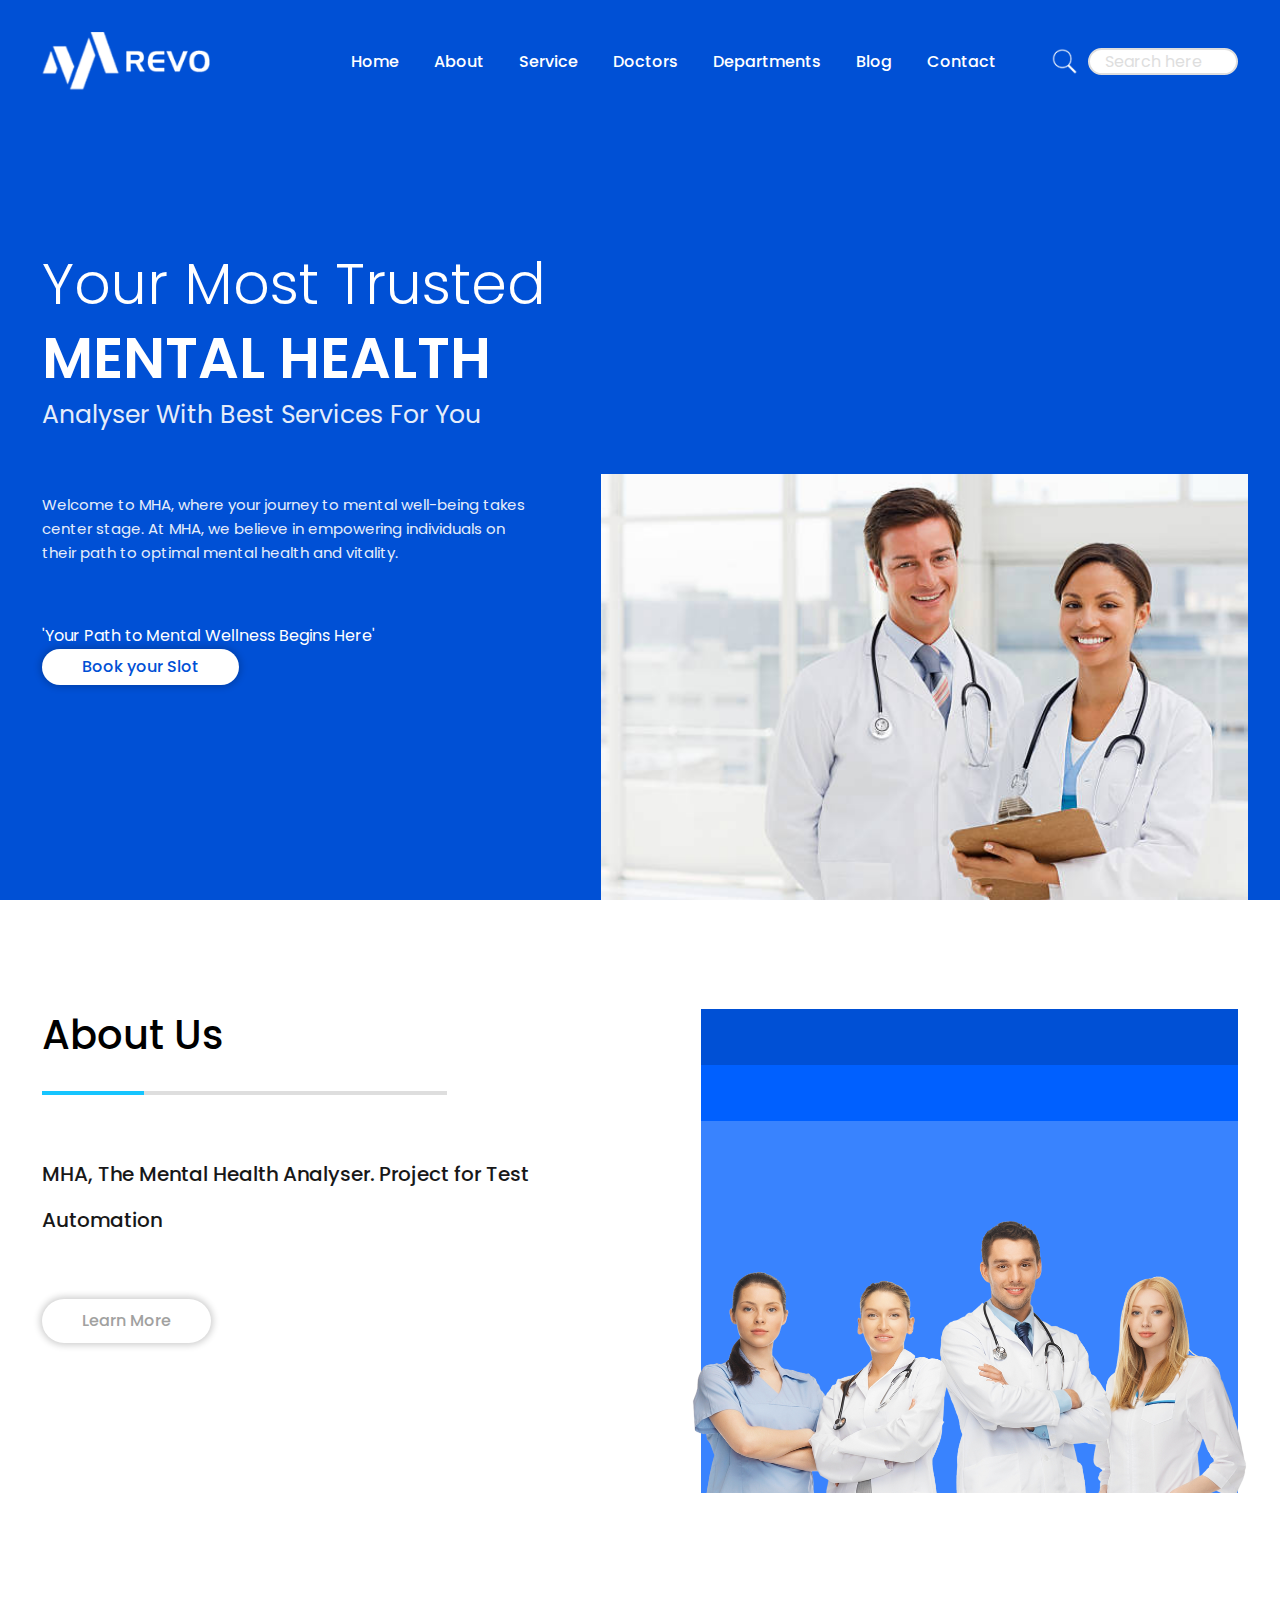
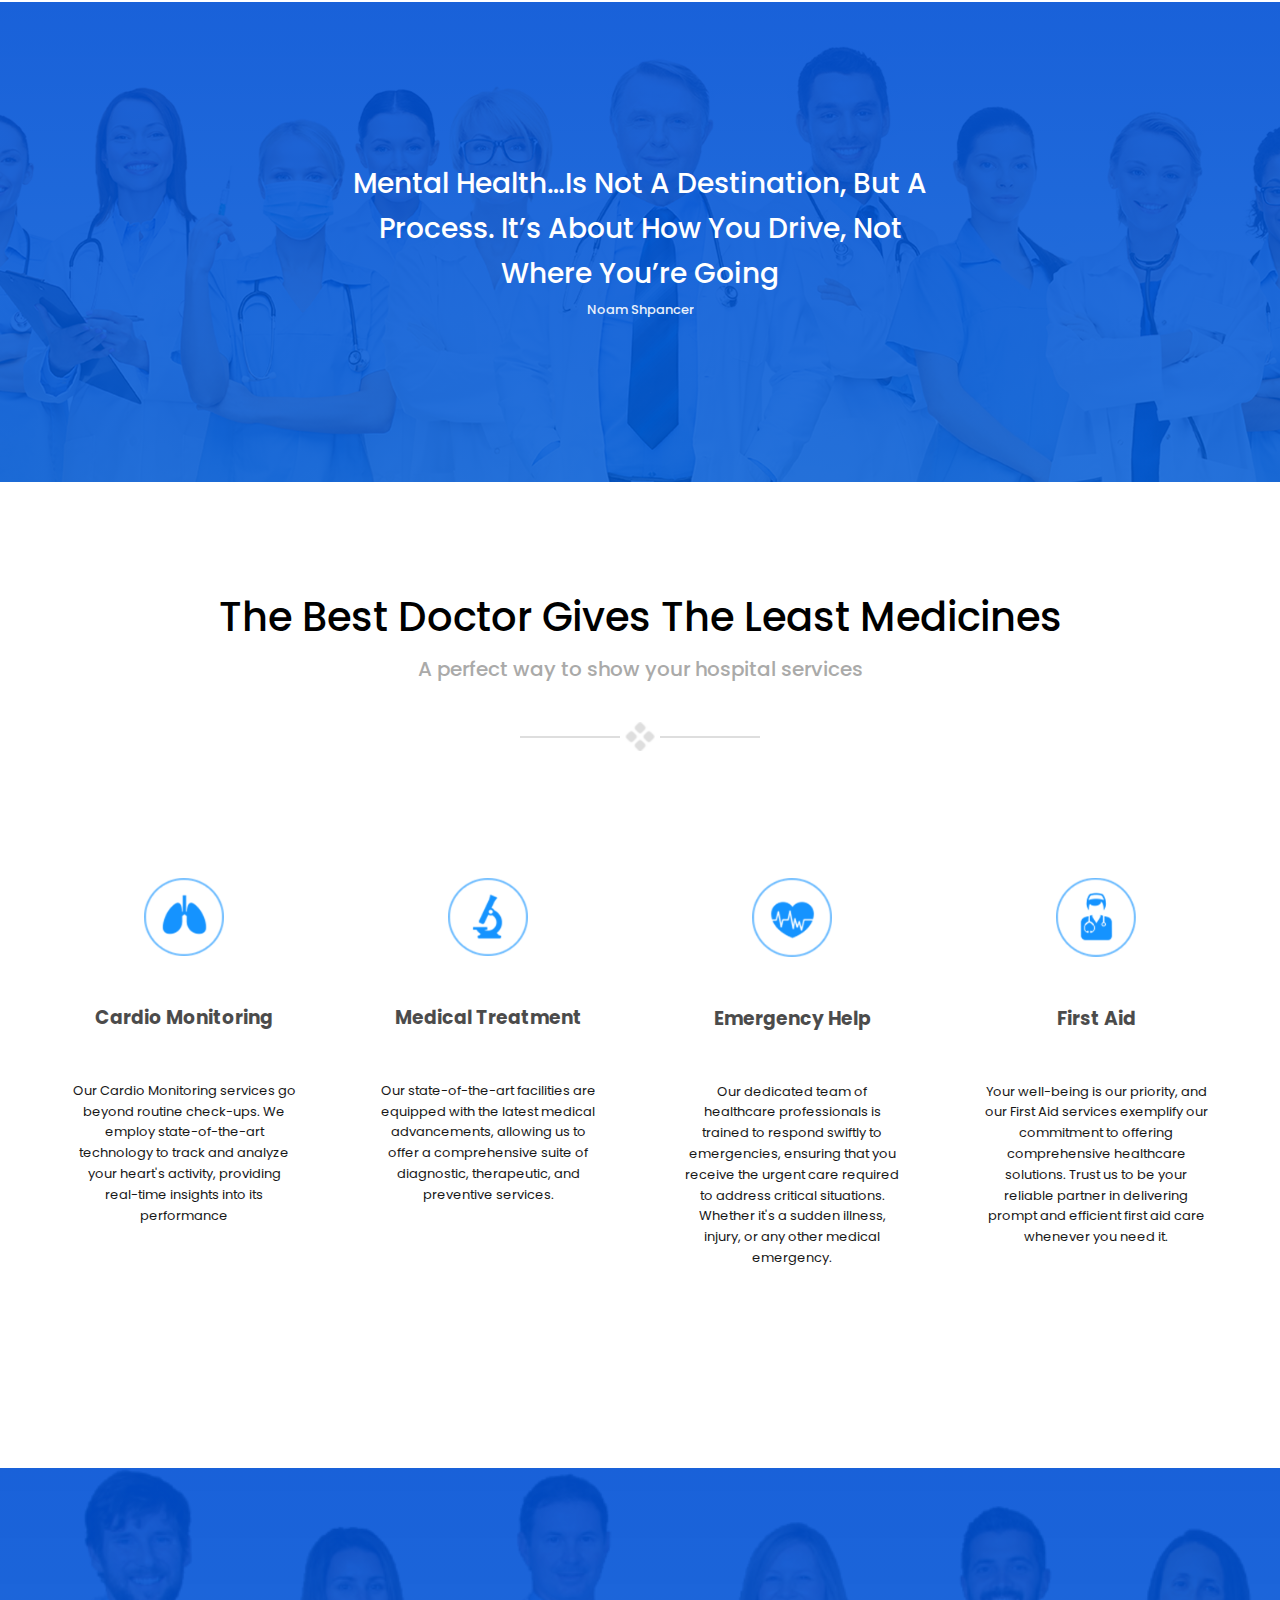
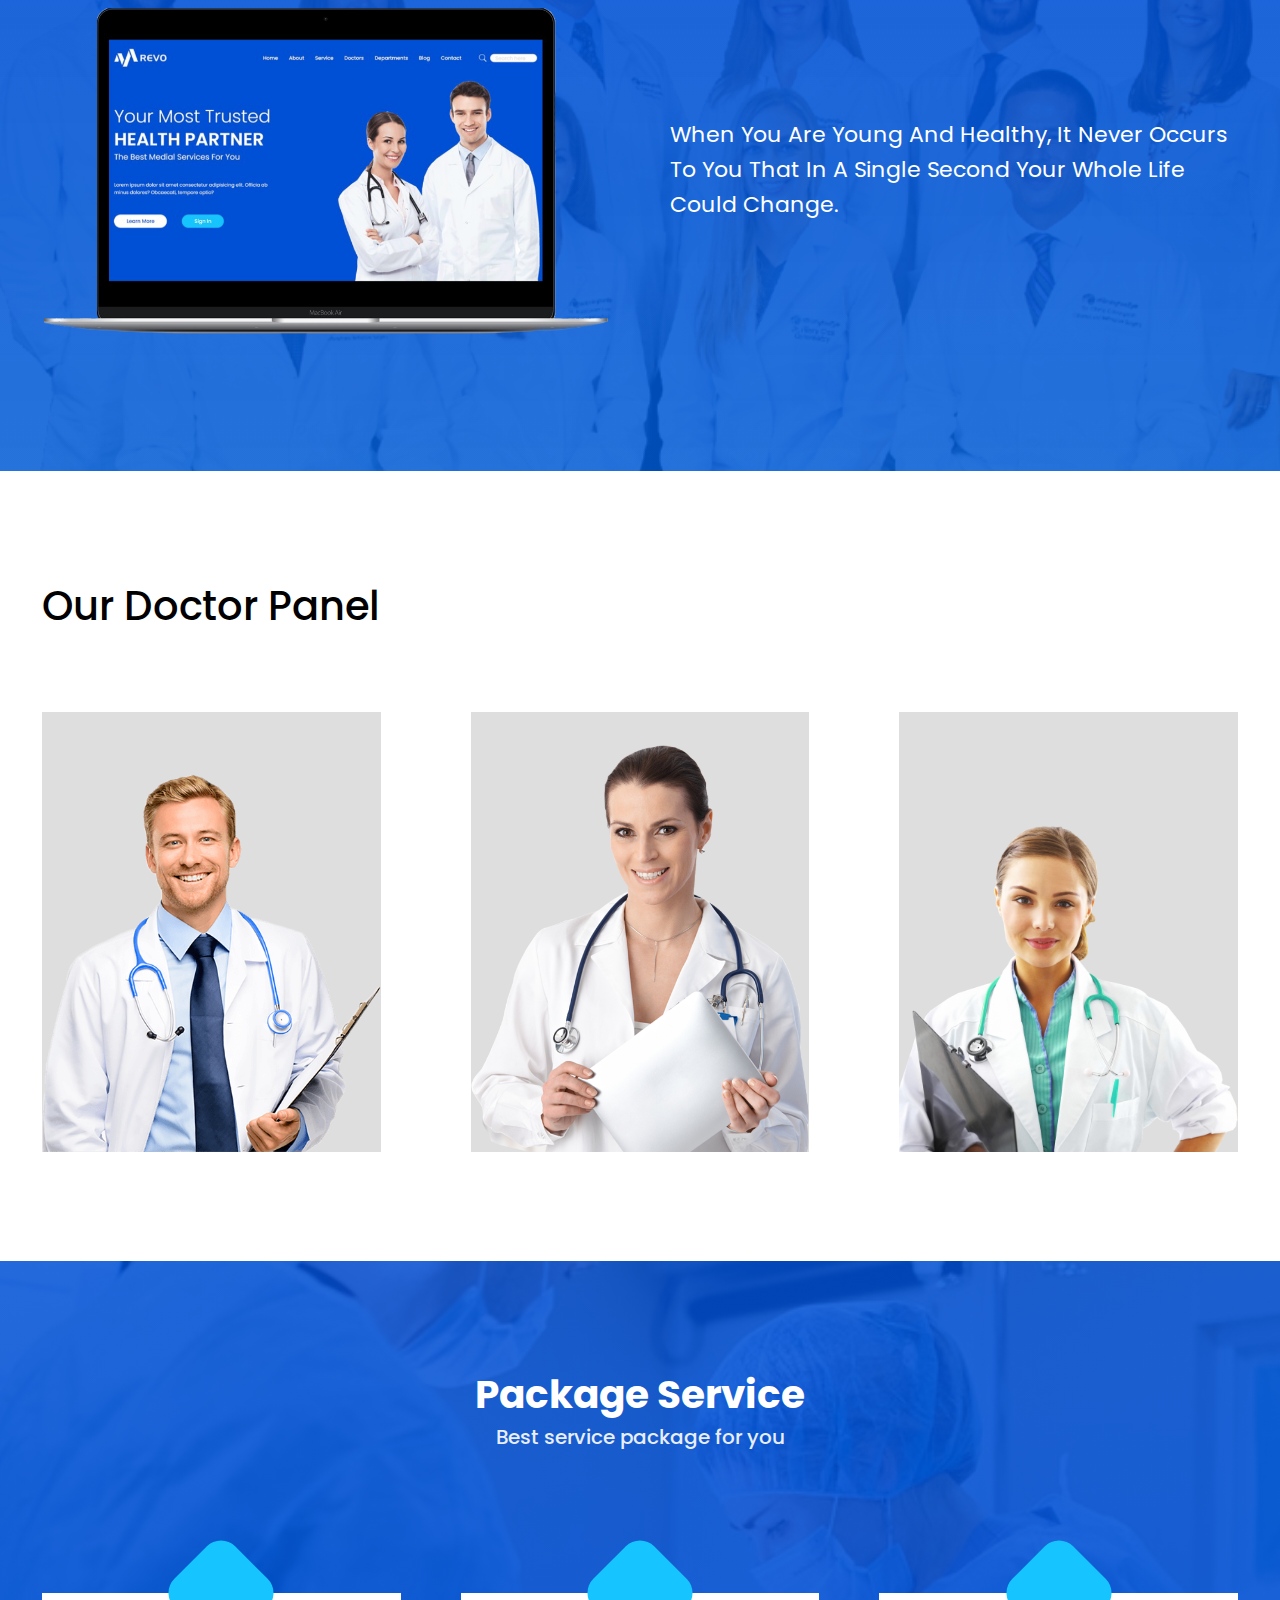
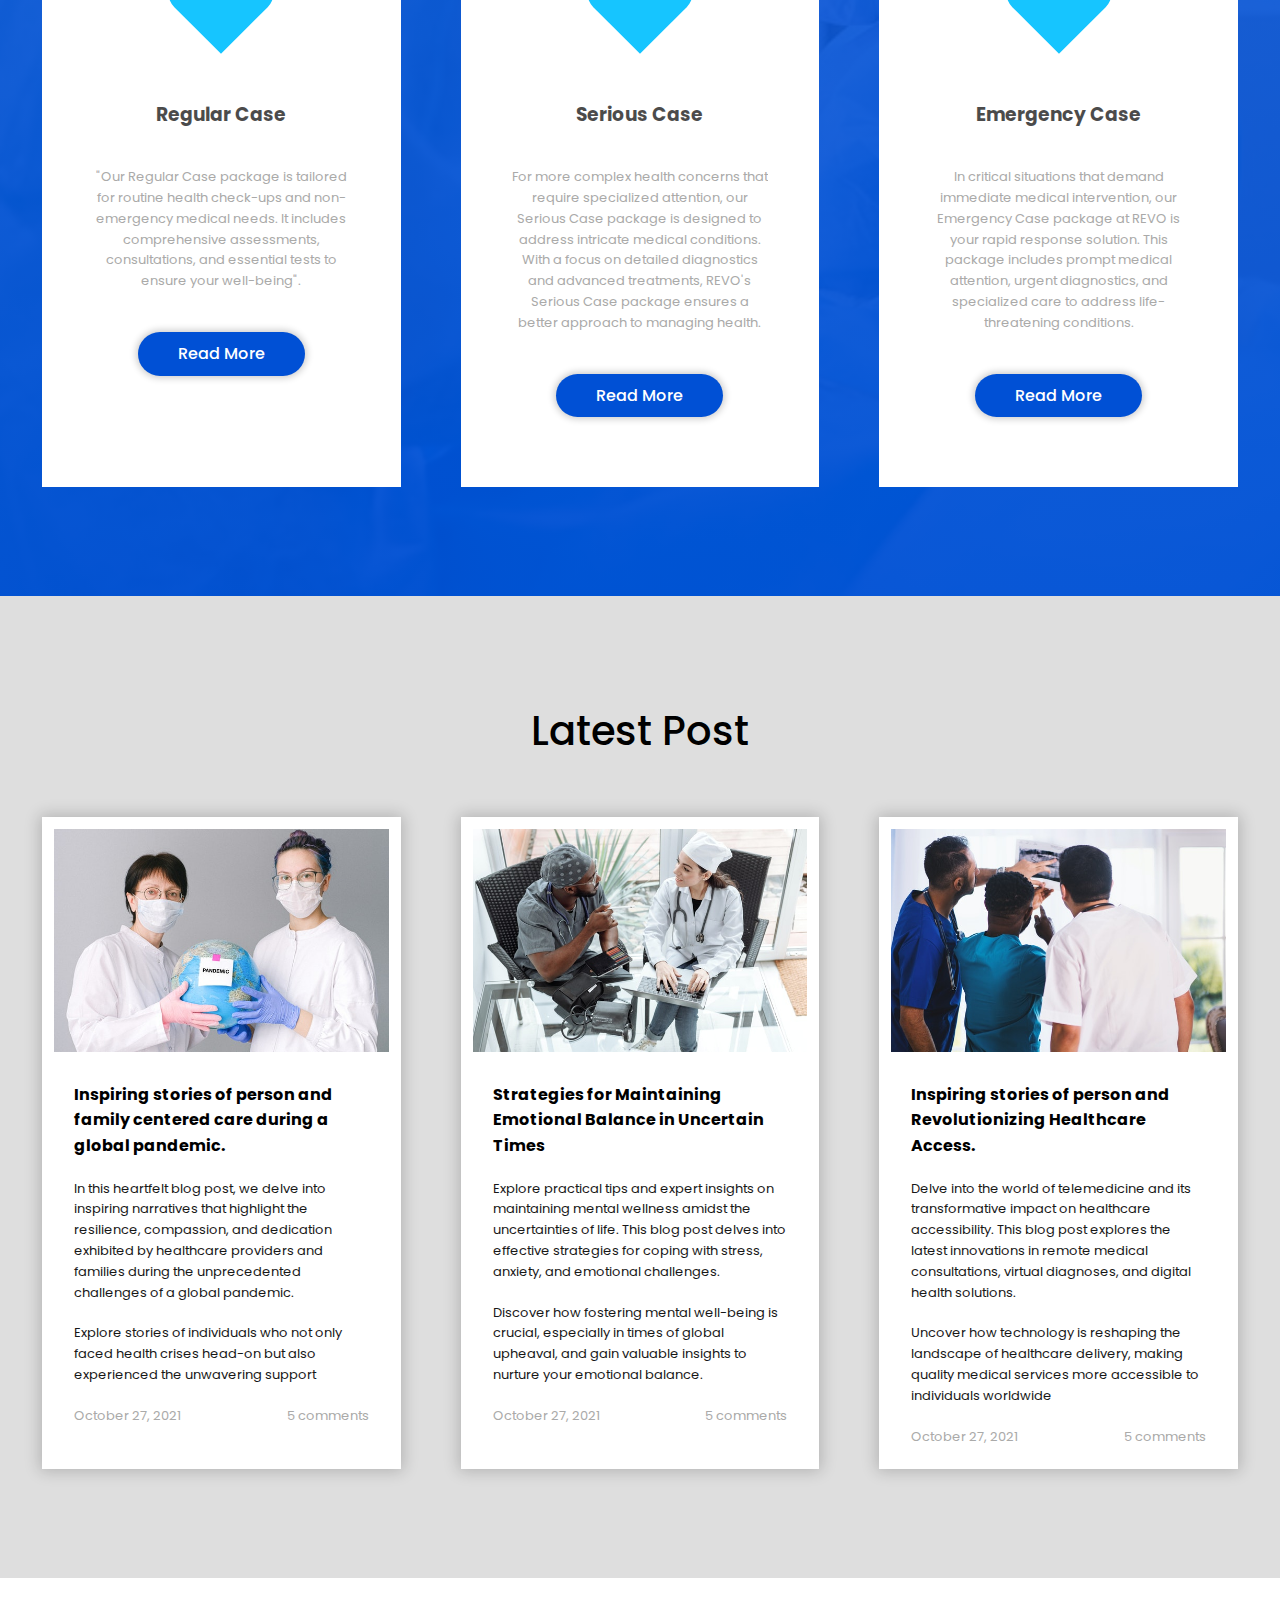
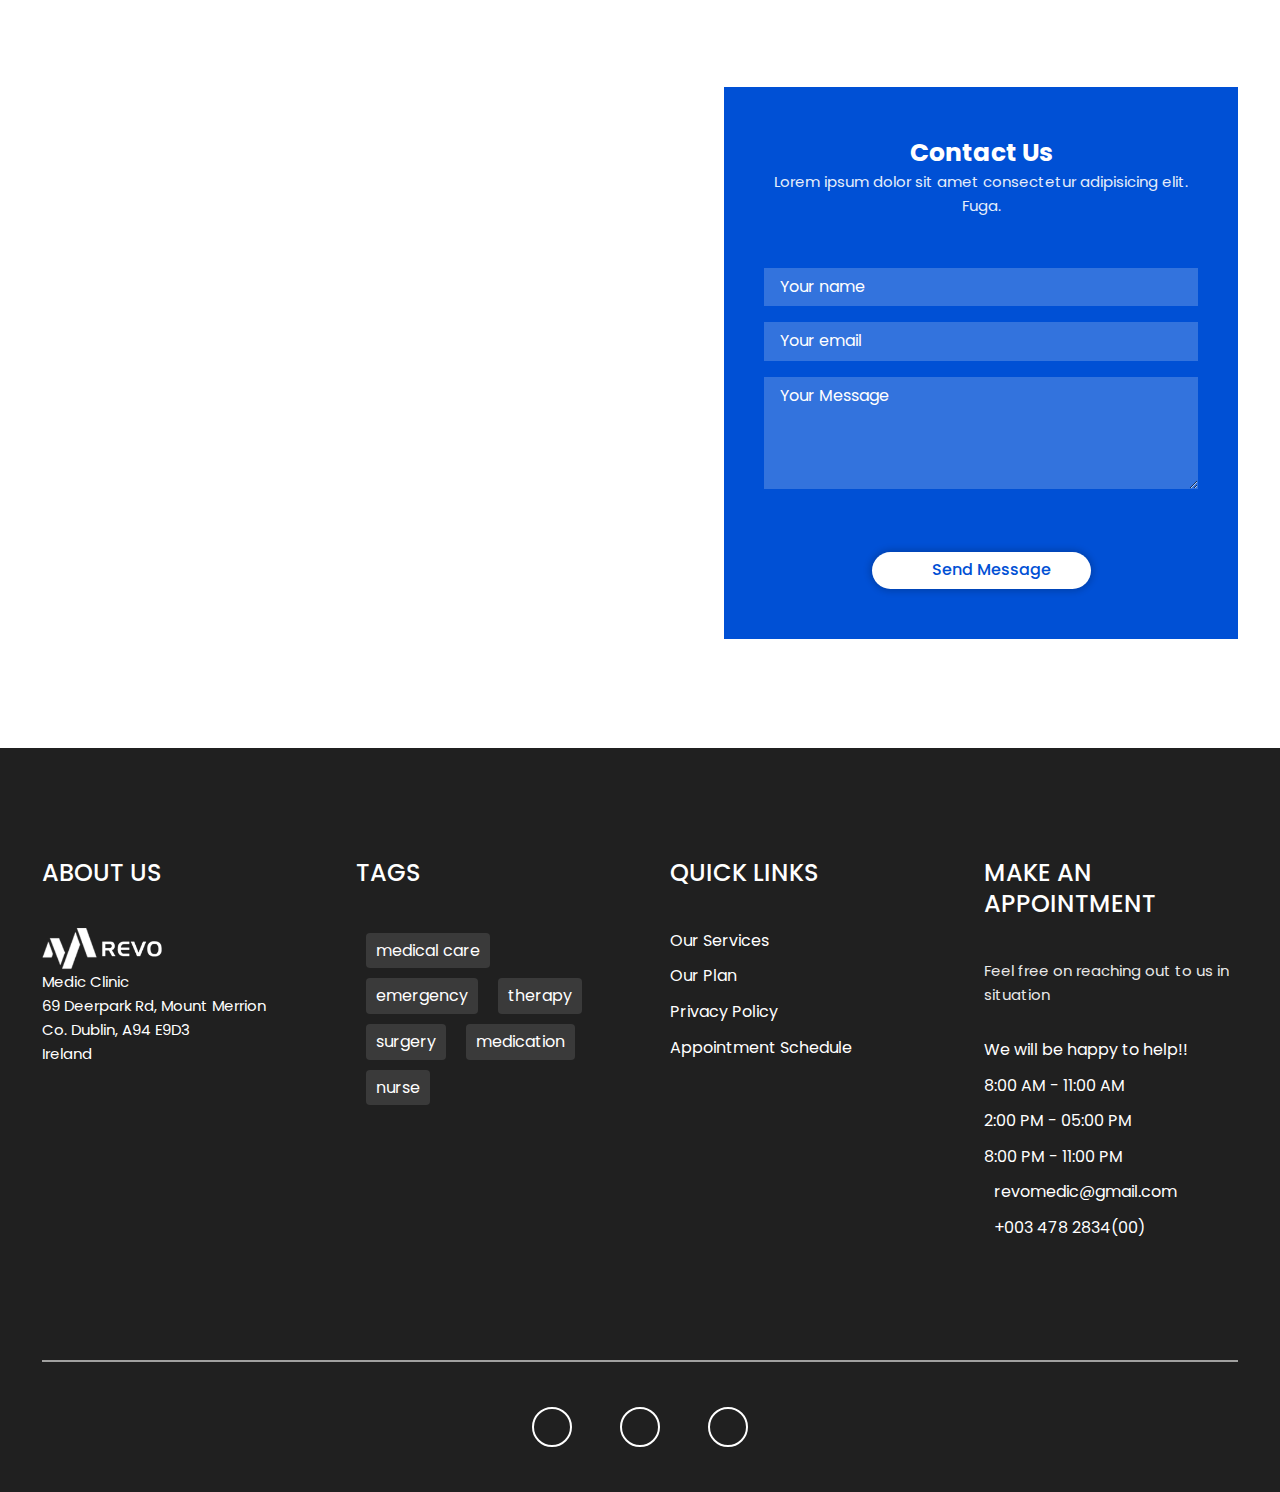
<file: home.html>
<!DOCTYPE html>
<html lang="en">

<head>
    <meta charset="UTF-8">
    <meta http-equiv="X-UA-Compatible" content="IE=edge">
    <meta name="viewport" content="width=device-width, initial-scale=1.0">
    <title>MHA</title>
    <!-- font awesome -->
    <link rel="stylesheet" href="https://cdnjs.cloudflare.com/ajax/libs/font-awesome/6.0.0-beta2/css/all.min.css"
        integrity="sha512-YWzhKL2whUzgiheMoBFwW8CKV4qpHQAEuvilg9FAn5VJUDwKZZxkJNuGM4XkWuk94WCrrwslk8yWNGmY1EduTA=="
        crossorigin="anonymous" referrerpolicy="no-referrer" />
    <!-- normalize css -->
    <link rel="stylesheet" href="css/normalize.css">
    <!-- custom css -->
    <link rel="stylesheet" href="css/main.css">

</head>

<body>


    <!-- header -->
    <header class="header bg-blue">
        <nav class="navbar bg-blue">
            <div class="container flex">
                <a href="index.html" class="navbar-brand">
                    <img src="images/logo.png" alt="site logo">
                </a>
                <button type="button" class="navbar-show-btn">
                    <img src="images/ham-menu-icon.png">
                </button>

                <div class="navbar-collapse bg-white">
                    <button type="button" class="navbar-hide-btn">
                        <img src="images/close-icon.png">
                    </button>
                    <ul class="navbar-nav">
                        <li class="nav-item">
                            <a id="home" href="#" class="nav-link">Home</a>
                        </li>
                        <li class="nav-item">
                            <a href="#about" class="nav-link">About</a>
                        </li>
                        <li class="nav-item">
                            <a href="#package-service" class="nav-link">Service</a>
                        </li>
                        <li class="nav-item">
                            <a href="#doc-panel" class="nav-link">Doctors</a>
                        </li>
                        <li class="nav-item">
                            <a href="#" class="nav-link">Departments</a>
                        </li>
                        <li class="nav-item">
                            <a href="#posts" class="nav-link">Blog</a>
                        </li>
                        <li class="nav-item">
                            <a href="#contact" class="nav-link">Contact</a>
                        </li>
                    </ul>
                    <div class="search-bar">
                        <form>
                            <div class="search-bar-box flex">
                                <span class="search-icon flex">
                                    <img src="images/search-icon-dark.png">
                                </span>
                                <input type="search" class="search-control" placeholder="Search here">
                            </div>
                        </form>
                    </div>
                </div>
            </div>
        </nav>

        <div class="header-inner text-white text-center">
            <div class="container grid">
                <div class="header-inner-left">
                    <h1>Your most trusted<br> <span>Mental health</span></h1>
                    <p class="lead">analyser with best services for you</p>
                    <p class="text text-md">Welcome to MHA, where your journey to mental well-being takes center stage.
                        At MHA, we believe in empowering individuals on their path to optimal mental health and
                        vitality.</p>

                    <p>'Your Path to Mental Wellness Begins Here'</p>
                    <div class="btn-group">
                        <button id="open" class="open-button btn btn-white" onclick="openForm()">Book your Slot</button>
                    </div>
                </div>
                <div class="header-inner-right">
                    <img src="./1.jpg">

                </div>
            </div>
        </div>
    </header>
    <!-- end of header -->
    <!-- A button to open the popup form -->

    <!-- The form -->
    <div class="form-popup" id="myForm">
        <form onsubmit="showSuccessMessage(); return false;" class="form-container">
            <h1>Book an Appointment</h1>

            <label for="email"><b>Name</b></label>
            <input type="text" placeholder="Enter Name" name="text" required>
            <label for="email"><b>Phone No</b></label>
            <input type="text" placeholder="Enter phone no" name="email" required>
            <label for="email"><b>Your preferred time</b></label>
            <input type="text" placeholder="Enter Time" name="email" required>
            <label for="email"><b>Message</b></label>
            <input type="text" placeholder="Enter Message" name="text" required>



            <button type="submit" class="btn">Book</button>
            <button type="button" class="btn cancel" onclick="closeForm()">Close</button>
        </form>
    </div>
    <main>
        <!-- about section -->
        <section id="about" class="about py">
            <div class="about-inner">
                <div class="container grid">
                    <div class="about-left text-center">
                        <div class="section-head">
                            <h2>About Us</h2>
                            <div class="border-line"></div>
                        </div>
                        <p class="text text-lg">MHA, The Mental Health Analyser. Project for Test Automation</p>
                        <a href="#" class="btn btn-white">Learn More</a>
                    </div>
                    <div class="about-right flex">
                        <div class="img">
                            <img src="images/about-img.png">
                        </div>
                    </div>
                </div>
            </div>
        </section>
        <!-- end of about section -->

        <!-- banner one -->
        <section id="banner-one" class="banner-one text-center">
            <div class="container text-white">
                <blockquote class="lead"><i class="fas fa-quote-left"></i> Mental health…is not a destination, but a process. It’s about how you drive, not where you’re going <i
                        class="fas fa-quote-right"></i></blockquote>
                <small class="text text-sm">Noam Shpancer</small>
            </div>
        </section>
        <!-- end of banner one -->

        <!-- services section -->
        <section id="services" class="services py">
            <div class="container">
                <div class="section-head text-center">
                    <h2 class="lead">The Best Doctor gives the least medicines</h2>
                    <p class="text text-lg">A perfect way to show your hospital services</p>
                    <div class="line-art flex">
                        <div></div>
                        <img src="images/4-dots.png">
                        <div></div>
                    </div>
                </div>
                <div class="services-inner text-center grid">
                    <article class="service-item">
                        <div class="icon">
                            <img src="images/service-icon-1.png">
                        </div>
                        <h3>Cardio Monitoring</h3>
                        <p class="text text-sm">Our Cardio Monitoring services go beyond routine check-ups. We employ
                            state-of-the-art technology to track and analyze your heart's activity, providing real-time
                            insights into its performance</p>
                    </article>

                    <article class="service-item">
                        <div class="icon">
                            <img src="images/service-icon-2.png">
                        </div>
                        <h3>Medical Treatment</h3>
                        <p class="text text-sm">Our state-of-the-art facilities are equipped with the latest medical
                            advancements, allowing us to offer a comprehensive suite of diagnostic, therapeutic, and
                            preventive services.</p>
                    </article>

                    <article class="service-item">
                        <div class="icon">
                            <img src="images/service-icon-3.png">
                        </div>
                        <h3>Emergency Help</h3>
                        <p class="text text-sm">Our dedicated team of healthcare professionals is trained to respond
                            swiftly to emergencies, ensuring that you receive the urgent care required to address
                            critical situations. Whether it's a sudden illness, injury, or any other medical emergency.
                        </p>
                    </article>

                    <article class="service-item">
                        <div class="icon">
                            <img src="images/service-icon-4.png">
                        </div>
                        <h3>First Aid</h3>
                        <p class="text text-sm">Your well-being is our priority, and our First Aid services exemplify
                            our commitment to offering comprehensive healthcare solutions. Trust us to be your reliable
                            partner in delivering prompt and efficient first aid care whenever you need it.</p>
                    </article>
                </div>
            </div>
        </section>
        <!-- end of services section -->

        <!-- banner two section -->
        <section id="banner-two" class="banner-two text-center">
            <div class="container grid">
                <div class="banner-two-left">
                    <img src="images/banner-2-img.png">
                </div>
                <div class="banner-two-right">
                    <p class="lead text-white">When you are young and healthy, it never occurs to you that in a single
                        second your whole life could change.</p>
                </div>
            </div>
        </section>
        <!-- end of banner two section -->

        <!-- doctors section -->
        <section id="doc-panel" class="doc-panel py">
            <div class="container">
                <div class="section-head">
                    <h2>Our Doctor Panel</h2>
                </div>

                <div class="doc-panel-inner grid">
                    <div class="doc-panel-item">
                        <div class="img flex">
                            <img src="images/doc-1.png" alt="doctor image">
                            <div class="info text-center bg-blue text-white flex">
                                <p class="lead">samuel goe</p>
                                <p class="text-lg">Medicine</p>
                            </div>
                        </div>
                    </div>

                    <div class="doc-panel-item">
                        <div class="img flex">
                            <img src="images/doc-2.png" alt="doctor image">
                            <div class="info text-center bg-blue text-white flex">
                                <p class="lead">elizabeth ira</p>
                                <p class="text-lg">Cardiology</p>
                            </div>
                        </div>
                    </div>

                    <div class="doc-panel-item">
                        <div class="img flex">
                            <img src="images/doc-3.png" alt="doctor image">
                            <div class="info text-center bg-blue text-white flex">
                                <p class="lead">tanya collins</p>
                                <p class="text-lg">Orthopedic Surgeon</p>
                            </div>
                        </div>
                    </div>
                </div>
            </div>
        </section>
        <!-- end of doctors section -->

        <!-- package services section -->
        <section id="package-service" class="package-service py text-center">
            <div class="container">
                <div class="package-service-head text-white">
                    <h2>Package Service</h2>
                    <p class="text text-lg">Best service package for you</p>
                </div>
                <div class="package-service-inner grid">
                    <div class="package-service-item bg-white">
                        <div class="icon flex">
                            <i class="fas fa-phone fa-2x"></i>
                        </div>
                        <h3>Regular Case</h3>
                        <p class="text text-sm">"Our Regular Case package is tailored for routine health check-ups and
                            non-emergency medical needs. It includes comprehensive assessments, consultations, and
                            essential tests to ensure your well-being".</p>
                        <a href="#" class="btn btn-blue">Read More</a>
                    </div>

                    <div class="package-service-item bg-white">
                        <div class="icon flex">
                            <i class="fas fa-calendar-alt fa-2x"></i>
                        </div>
                        <h3>Serious Case</h3>
                        <p class="text text-sm">For more complex health concerns that require specialized attention, our
                            Serious Case package is designed to address intricate medical conditions. With a focus on
                            detailed diagnostics and advanced treatments, REVO's Serious Case package ensures a better
                            approach to managing health.</p>
                        <a href="#" class="btn btn-blue">Read More</a>
                    </div>

                    <div class="package-service-item bg-white">
                        <div class="icon flex">
                            <i class="fas fa-comments fa-2x"></i>
                        </div>
                        <h3>Emergency Case</h3>
                        <p class="text text-sm">In critical situations that demand immediate medical intervention, our
                            Emergency Case package at REVO is your rapid response solution. This package includes prompt
                            medical attention, urgent diagnostics, and specialized care to address life-threatening
                            conditions.</p>
                        <a href="#" class="btn btn-blue">Read More</a>
                    </div>
                </div>
            </div>
        </section>
        <!-- end of package services section -->

        <!-- posts section -->
        <section id="posts" class="posts py">
            <div class="container">
                <div class="section-head">
                    <h2>Latest Post</h2>
                </div>
                <div class="posts-inner grid">
                    <article class="post-item bg-white">
                        <div class="img">
                            <img src="images/post-1.jpg">
                        </div>
                        <div class="content">
                            <h4>Inspiring stories of person and family centered care during a global pandemic.</h4>
                            <p class="text text-sm">In this heartfelt blog post, we delve into inspiring narratives that
                                highlight the resilience, compassion, and dedication exhibited by healthcare providers
                                and families during the unprecedented challenges of a global pandemic. </p>
                            <p class="text text-sm">Explore stories of individuals who not only faced health crises
                                head-on but also experienced the unwavering support</p>
                            <div class="info flex">
                                <small class="text text-sm"><i class="fas fa-clock"></i> October 27, 2021</small>
                                <small class="text text-sm"><i class="fas fa-comment"></i> 5 comments</small>
                            </div>
                        </div>
                    </article>

                    <article class="post-item bg-white">
                        <div class="img">
                            <img src="images/post-2.jpg">
                        </div>
                        <div class="content">
                            <h4>Strategies for Maintaining Emotional Balance in Uncertain Times</h4>

                            <p class="text text-sm">Explore practical tips and expert insights on maintaining mental
                                wellness amidst the uncertainties of life. This blog post delves into effective
                                strategies for coping with stress, anxiety, and emotional challenges.</p>
                            <p class="text text-sm"> Discover how fostering mental well-being is crucial, especially in
                                times of global upheaval, and gain valuable insights to nurture your emotional balance.
                            </p>
                            <div class="info flex">
                                <small class="text text-sm"><i class="fas fa-clock"></i> October 27, 2021</small>
                                <small class="text text-sm"><i class="fas fa-comment"></i> 5 comments</small>
                            </div>
                        </div>
                    </article>

                    <article class="post-item bg-white">
                        <div class="img">
                            <img src="images/post-3.jpg">
                        </div>
                        <div class="content">
                            <h4>Inspiring stories of person and Revolutionizing Healthcare Access.</h4>

                            <p class="text text-sm">Delve into the world of telemedicine and its transformative impact
                                on healthcare accessibility. This blog post explores the latest innovations in remote
                                medical consultations, virtual diagnoses, and digital health solutions.</p>
                            <p class="text text-sm">Uncover how technology is reshaping the landscape of healthcare
                                delivery, making quality medical services more accessible to individuals worldwide</p>
                            <div class="info flex">
                                <small class="text text-sm"><i class="fas fa-clock"></i> October 27, 2021</small>
                                <small class="text text-sm"><i class="fas fa-comment"></i> 5 comments</small>
                            </div>
                        </div>
                    </article>
                </div>
            </div>
        </section>
        <!-- end of posts section -->

        <!-- contact section -->
        <section id="contact" class="contact py">
            <div class="container grid">
                <div class="contact-left">
                    <iframe
                        src="https://www.google.com/maps/embed?pb=!1m18!1m12!1m3!1d2384.6268289831164!2d-6.214682984112116!3d53.29621947996855!2m3!1f0!2f0!3f0!3m2!1i1024!2i768!4f13.1!3m3!1m2!1s0x486709e0c9c80f8f%3A0x92f408d10f2277c2!2sREVO!5e0!3m2!1sen!2snp!4v1636264848776!5m2!1sen!2snp"
                        width="600" height="450" style="border:0;" allowfullscreen="" loading="lazy"></iframe>
                </div>
                <div class="contact-right text-white text-center bg-blue">
                    <div class="contact-head">
                        <h3 class="lead">Contact Us</h3>
                        <p class="text text-md">Lorem ipsum dolor sit amet consectetur adipisicing elit. Fuga.</p>
                    </div>
                    <form>
                        <div class="form-element">
                            <input type="text" class="form-control" placeholder="Your name">
                        </div>
                        <div class="form-element">
                            <input type="email" class="form-control" placeholder="Your email">
                        </div>
                        <div class="form-element">
                            <textarea rows="5" placeholder="Your Message" class="form-control"></textarea>
                        </div>
                        <button type="submit" class="btn btn-white btn-submit">
                            <i class="fas fa-arrow-right"></i> Send Message
                        </button>
                    </form>
                </div>
            </div>
        </section>
        <!-- end of contact section -->
    </main>

    <!-- footer  -->
    <footer id="footer" class="footer text-center">
        <div class="container">
            <div class="footer-inner text-white py grid">
                <div class="footer-item">
                    <h3 class="footer-head">about us</h3>
                    <div class="icon">
                        <img src="images/logo.png">
                    </div>

                    <address>
                        Medic Clinic <br>
                        69 Deerpark Rd, Mount Merrion <br>
                        Co. Dublin, A94 E9D3 <br>
                        Ireland
                    </address>
                </div>

                <div class="footer-item">
                    <h3 class="footer-head">tags</h3>
                    <ul class="tags-list flex">
                        <li>medical care</li>
                        <li>emergency</li>
                        <li>therapy</li>
                        <li>surgery</li>
                        <li>medication</li>
                        <li>nurse</li>
                    </ul>
                </div>

                <div class="footer-item">
                    <h3 class="footer-head">Quick Links</h3>
                    <ul>
                        <li><a href="#" class="text-white">Our Services</a></li>
                        <li><a href="#" class="text-white">Our Plan</a></li>
                        <li><a href="#" class="text-white">Privacy Policy</a></li>
                        <li><a href="#" class="text-white">Appointment Schedule</a></li>
                    </ul>
                </div>

                <div class="footer-item">
                    <h3 class="footer-head">make an appointment</h3>
                    <p class="text text-md">Feel free on reaching out to us in situation</p>
                    <p>We will be happy to help!!</p>
                    <ul class="appointment-info">
                        <li>8:00 AM - 11:00 AM</li>
                        <li>2:00 PM - 05:00 PM</li>
                        <li>8:00 PM - 11:00 PM</li>
                        <li>
                            <i class="fas fa-envelope"></i>
                            <span>revomedic@gmail.com</span>
                        </li>
                        <li>
                            <i class="fas fa-phone"></i>
                            <span>+003 478 2834(00)</span>
                        </li>
                    </ul>
                </div>
            </div>

            <div class="footer-links">
                <ul class="flex">
                    <li><a href="#" class="text-white flex"> <i class="fab fa-facebook-f"></i></a></li>
                    <li><a href="#" class="text-white flex"> <i class="fab fa-twitter"></i></a></li>
                    <li><a href="#" class="text-white flex"> <i class="fab fa-linkedin"></i></a></li>
                </ul>
            </div>
        </div>
    </footer>
    <!-- end of footer  -->


    <!-- custom js -->
    <script src="js/script.js"></script>
</body>

</html>
</file>
<file: css/main.css>
@import url('https://fonts.googleapis.com/css2?family=Poppins:wght@200;300;400;500;600;700;800;900&display=swap');

/* variables */
:root{
    --fros-blue-color: #0050d5;
    --light-blue-color: #16c5ff;
    --dark-color: #202020;
    --light-gray: #dedede;
    --dark-gray: #a1a1a0;
    --light-color: #fff;
    --poppins-font: 'Poppins', sans-serif;
    --transition: all 0.3s ease-in-out;
    --box-shadow: 0 0 15px 2px rgba(0, 0, 0, 0.2)!important;
}

/* some resets */
*{
    padding: 0;
    margin: 0;
    -webkit-box-sizing: border-box;
            box-sizing: border-box;
}
html{
    font-size: 10px;
    scroll-behavior: smooth;
}
body{
    font-size: 1.6rem;
    line-height: 1.6;
    font-family: var(--poppins-font);
}
img{
    width: 100%;
    display: block;
}
ul{
    list-style: none;
}
a{
    text-decoration: none;
    color: var(--dark-color);
}
.bg-blue{
    background-color: var(--fros-blue-color);
}
.bg-white{
    background-color: var(--light-color);
}
.text-blue{
    color: var(--fros-blue-color);
}
.text-white{
    color: var(--light-color);
}

/* button */
.btn, button{
    border: none;
    cursor: pointer;
}
.btn{
    padding: .9rem 4rem;
    border-radius: 3rem;
    display: inline-block;
    background-color: var(--light-color);
    font-weight: 500;
    -webkit-box-shadow: 0 0 7px 2px rgba(0, 0, 0, 0.2);
            box-shadow: 0 0 7px 2px rgba(0, 0, 0, 0.2);
    -webkit-transition: var(--transition);
    -o-transition: var(--transition);
    transition: var(--transition);
}
.btn-white{
    color: var(--fros-blue-color);
}
.btn-light-blue{
    background-color: var(--light-blue-color);
    color: var(--light-color);
}
.btn-blue{
    background-color: var(--fros-blue-color);
    color: var(--light-color);
}
.btn-group{
    display: -webkit-box;
    display: -ms-flexbox;
    display: flex;
    -ms-flex-wrap: wrap;
        flex-wrap: wrap;
    -webkit-box-align: center;
        -ms-flex-align: center;
            align-items: center;
}
.btn-group .btn{
    width: 100%;
}
.btn-group .btn:first-child{
    margin-bottom: 2rem;
}
.btn:hover{
    -webkit-box-shadow: var(--box-shadow);
            box-shadow: var(--box-shadow);
}

.container{
    max-width: 95vw;
    margin: 0 auto;
    padding: 0 1rem;
}
.flex{
    display: -webkit-box;
    display: -ms-flexbox;
    display: flex;
    -webkit-box-align: center;
        -ms-flex-align: center;
            align-items: center;
    -webkit-box-pack: center;
        -ms-flex-pack: center;
            justify-content: center;
}
.grid{
    display: grid;
}
input{
    outline: 0;
}
.lead{
    font-size: 25px;
    text-transform: capitalize;
}
h1, h2, h3{
    text-transform: capitalize;
    margin-top: 0;
    line-height: 1.3;
}
.text{
    opacity: 0.9;
}
.text-md{
    font-size: 1.5rem;
}
.text-lg{
    font-size: 2rem;
    font-weight: 500;
}
.text-sm{
    font-size: 1.3rem;
}
.py{
    padding: 10.9rem 0;
}
.text-center{
    text-align: center;
}

/* header */
.header{
    min-height: 100vh;
}
.navbar{
    position: fixed;
    top: 0;
    left: 0;
    width: 100%;
    padding: 3.2rem 0;
    z-index: 999;
}
.navbar .container{
    -webkit-box-pack: justify;
        -ms-flex-pack: justify;
            justify-content: space-between;
}
.navbar-brand img{
    width: 168px;
}
.navbar-show-btn, .navbar-hide-btn{
    background-color: transparent;
    width: 30px;
    -webkit-transition: var(--transition);
    -o-transition: var(--transition);
    transition: var(--transition);
}
button[class ^= navbar]:hover{
    -webkit-transform: scale(1.1);
        -ms-transform: scale(1.1);
            transform: scale(1.1);
}


.navbar-collapse{
    position: fixed;
    top: 0;
    right: 0;
    width: 100%;
    height: 100%;
    padding: 8rem 3rem;
    display: -webkit-box;
    display: -ms-flexbox;
    display: flex;
    -webkit-box-orient: vertical;
    -webkit-box-direction: normal;
        -ms-flex-direction: column;
            flex-direction: column;
    -webkit-box-pack: justify;
        -ms-flex-pack: justify;
            justify-content: space-between;
    -webkit-box-shadow: -3px 0 10px 4px rgba(0, 0, 0, 0.1);
            box-shadow: -3px 0 10px 4px rgba(0, 0, 0, 0.1);
    -webkit-transform: translateX(110%);
        -ms-transform: translateX(110%);
            transform: translateX(110%);
    -webkit-transition: var(--transition);
    -o-transition: var(--transition);
    transition: var(--transition);
    z-index: 1000;
}
/* navbar show class */
.navbar-show{
    -webkit-transform: translateX(0);
        -ms-transform: translateX(0);
            transform: translateX(0);
}
.navbar-hide-btn{
    position: absolute;
    right: 2rem;
    top: 4.5rem;
}
.nav-item{
    margin: 1.4rem 0;
}
.nav-link{
    opacity: 0.8;
    font-weight: 600;
    -webkit-transition: var(--transition);
    -o-transition: var(--transition);
    transition: var(--transition);
    display: inline-block;
}
.nav-link:hover{
    opacity: 1;
    color: var(--fros-blue-color);
    -webkit-transform: translateX(10px);
        -ms-transform: translateX(10px);
            transform: translateX(10px);
}
.search-icon{
    display: block;
    width: 27px;
    margin-right: 1rem;
}
.search-control::-webkit-input-placeholder{
    color: var(--light-gray);
}
.search-control::-moz-placeholder{
    color: var(--light-gray);
}
.search-control:-ms-input-placeholder{
    color: var(--light-gray);
}
.search-control::-ms-input-placeholder{
    color: var(--light-gray);
}
.search-control::placeholder{
    color: var(--light-gray);
}
.search-control{
    height: 27px;
    width: 100%;
    border-radius: 1.9rem;
    border: 2px solid var(--light-gray);
    padding: 0 1.5rem;
}

/* header inner */
.header-inner{
    padding-top: 20rem;
}
.header-inner-left h1{
    font-size: 4rem;
    font-weight: 300;
    margin-bottom: 0;
}
.header-inner-left h1 span{
    font-weight: 600;
    text-transform: uppercase;
}
.header-inner-left .lead{
    opacity: 0.9;
}
.header-inner-left .text{
    margin: 5.8rem 0;
    max-width: 500px;
    margin-right: auto;
    margin-left: auto;
}
.header-inner-left .btn-group{
    -webkit-box-pack: center;
        -ms-flex-pack: center;
            justify-content: center;
}
.header-inner-right{
    margin-top: 10rem;
    
}
.header-inner-right img{
    max-width: 520px;
    margin: 0 auto;
}

/* about section */
.section-head h2{
    font-size: 4rem;
    font-weight: 500;
    margin-bottom: 3rem;
    text-align: center;
}
.border-line{
    height: .4rem;
    width: 100%;
    margin-right: auto;
    margin-left: auto;
    background-color: var(--light-gray);
    position: relative;
}
.border-line::after{
    content: "";
    position: absolute;
    top: 0;
    left: 50%;
    -webkit-transform: translateX(-50%);
        -ms-transform: translateX(-50%);
            transform: translateX(-50%);
    height: 100%;
    width: 102px;
    background-color: var(--light-blue-color);
}
.about-left{
    margin-bottom: 6rem;
}
.about-right{
    margin-top: 16.8rem;
}
.about-left .text{
    margin: 5.6rem 0;
    line-height: 2.3;
}
.about .btn-white{
    color: var(--dark-gray);
}
.about-right .img{
    width: 100%;
    background-color: #3983fe;
    max-width: 537px;
    position: relative;
}
.about-right .img img{
    padding-top: 10rem;
    -webkit-transform: scaleX(1.03);
        -ms-transform: scaleX(1.03);
            transform: scaleX(1.03);
}
.about-right .img::after, .about-right .img::before{
    content: "";
    position: absolute;
    width: 100%;
    height: 100%;
}
.about-right .img::after{
    top: -56px;
    left: 0;
    background-color: #0060ff;
    z-index: -1;
}
.about-right .img::before{
    top: -112px;
    left: 0;
    background-color: var(--fros-blue-color);
    z-index: -2;
}

/* banner one section */
.banner-one{
    background: -webkit-gradient(linear, left top, left bottom, from(rgba(0, 80, 213, 0.9)), to(rgba(0, 90, 213, 0.85))), url('../images/banner-1-img.png') top/cover no-repeat;
    background: -o-linear-gradient(rgba(0, 80, 213, 0.9), rgba(0, 90, 213, 0.85)), url('../images/banner-1-img.png') top/cover no-repeat;
    background: linear-gradient(rgba(0, 80, 213, 0.9), rgba(0, 90, 213, 0.85)), url('../images/banner-1-img.png') top/cover no-repeat;
    height: 480px;
    display: -webkit-box;
    display: -ms-flexbox;
    display: flex;
    -webkit-box-align: center;
        -ms-flex-align: center;
            align-items: center;
    -webkit-box-pack: center;
        -ms-flex-pack: center;
            justify-content: center;
}
.banner-one .lead{
    font-size: 2.8rem;
    font-weight: 500;
    max-width: 600px;
}
.banner-one .text-sm{
    font-weight: 500;
}

/* services section */
.services .section-head .text-lg{
    color: var(--dark-gray);
    margin-top: -2rem;
}
.services .section-head img{
    margin: 3.7rem auto;
}
.line-art{
    max-width: 240px;
    margin: auto;
}
.line-art img{
    width: 30px;
}
.line-art div{
    width: 100px;
    height: 2px;
    background-color: var(--light-gray);
}
.services-inner{
    padding: 6rem 0;
}
.service-item{
    padding: 3rem;
    margin-bottom: 3rem;
}
.service-item:last-child{
    margin-bottom: 0;
}
.service-item .icon img{
    width: 80px;
    margin: auto;
}
.service-item h3{
    margin: 5rem 0;
    opacity: 0.7;
}

/* banner two section */
.banner-two{
    background: -webkit-gradient(linear, left top, left bottom, from(rgba(0, 80, 213, 0.9)), to(rgba(0, 90, 213, 0.85))), url('../images/banner-two-bg.png') top/cover no-repeat;
    background: -o-linear-gradient(rgba(0, 80, 213, 0.9), rgba(0, 90, 213, 0.85)), url('../images/banner-two-bg.png') top/cover no-repeat;
    background: linear-gradient(rgba(0, 80, 213, 0.9), rgba(0, 90, 213, 0.85)), url('../images/banner-two-bg.png') top/cover no-repeat;
    padding: 13.6rem 0;
}
.banner-two-left img{
    max-width: 620px;
    margin: auto;
}
.banner-two-right .lead{
    font-size: 2.2rem;
    margin-top: 6rem;
}
.banner-two-right .btn-group{
    margin-top: 6rem;
    -webkit-box-pack: center;
        -ms-flex-pack: center;
            justify-content: center;
}

/* doctors panel */
.doc-panel-inner{
    margin-top: 8rem;
}
.doc-panel-item{
    margin-bottom: 6rem;
}
.doc-panel-item:last-child{
    margin-bottom: 0;
}
.doc-panel-item .img{
    position: relative;
    height: 440px;
    background-color: var(--light-gray);
    overflow: hidden;
    -webkit-box-align: end;
        -ms-flex-align: end;
            align-items: flex-end;
}
.doc-panel-item .img .info{
    position: absolute;
    bottom: -100%;
    left: 0;
    width: 100%;
    height: 100px;
    -webkit-box-orient: vertical;
    -webkit-box-direction: normal;
        -ms-flex-direction: column;
            flex-direction: column;
    -webkit-transition: var(--transition);
    -o-transition: var(--transition);
    transition: var(--transition);
}
.doc-panel-item .img{
    max-width: 357px;
    margin-left: auto;
    margin-right: auto;
}
.doc-panel-item:hover .info{
    bottom: 0;
}

/* package service */
.package-service-inner{
    margin-top: 14rem;
}
.package-service{
    background: -webkit-gradient(linear, left top, left bottom, from(rgba(0, 80, 213, 0.85)), to(rgba(0, 80, 213, 0.95))), url('../images/package-service-img.jpg') center/cover no-repeat;
    background: -o-linear-gradient(rgba(0, 80, 213, 0.85), rgba(0, 80, 213, 0.95)), url('../images/package-service-img.jpg') center/cover no-repeat;
    background: linear-gradient(rgba(0, 80, 213, 0.85), rgba(0, 80, 213, 0.95)), url('../images/package-service-img.jpg') center/cover no-repeat;
}
.package-service-head{
    color: var(--light-color);
}
.package-service-head h2{
    font-size: 39px;
}
.package-service-item{
    padding: 3rem 5rem;
    position: relative;
    margin-bottom: 12rem;
}
.package-service-item:last-child{
    margin-bottom: 0;
}
.package-service-item .icon{
    width: 86px;
    height: 86px;
    background-color: var(--light-blue-color);
    border-radius: 2rem;
    border-bottom-right-radius: 0;
    color: var(--light-color);
    position: absolute;
    top: -43px;
    left: 50%;
    -webkit-transform: translateX(-50%) rotate(45deg);
        -ms-transform: translateX(-50%) rotate(45deg);
            transform: translateX(-50%) rotate(45deg);
}
.package-service-item .icon i{
    -webkit-transform: rotate(-45deg);
        -ms-transform: rotate(-45deg);
            transform: rotate(-45deg);
}
.package-service-item h3{
    opacity: 0.7;
    margin: 8rem 0 4rem 0;
}
.package-service-item .text-sm{
    color: var(--dark-gray);
}
.package-service-item .btn{
    margin: 4rem 0;
}

/* posts section */
.posts{
    background-color: var(--light-gray);
}
.posts-inner{
    margin-top: 6rem;
}
.post-item{
    padding: 1.2rem;
    -webkit-box-shadow: var(--box-shadow);
            box-shadow: var(--box-shadow);
    margin-bottom: 6rem;
}
.post-item:last-child{
    margin-bottom: 0;
}
.post-item .content{
    padding: 3rem 2rem 1rem 2rem;
}
.post-item h4{
    margin-bottom: 1rem;
}
.post-item .text{
    padding: 1rem 0;
}
.post-item .info{
    -webkit-box-pack: justify;
        -ms-flex-pack: justify;
            justify-content: space-between;
    color: var(--dark-gray);
}
.post-item .info .text{
    padding-bottom: 0;
}

/* contact section */
.contact-left{
    margin-bottom: 6rem;
    height: 100%;
}
.contact-left iframe{
    width: 100%;
    height: 100%;
    -o-object-fit: cover;
       object-fit: cover;
}
.contact-right{
    padding: 5rem 4rem;
}
.contact-right form{
    margin-top: 5rem;
}
.form-element .form-control{
    width: 100%;
    background-color: #3373dd;
    border: none;
    outline: 0;
    padding: 1rem 1.6rem;
    margin-bottom: 1.6rem;
    color: var(--light-color);
}
.form-element .form-control::-webkit-input-placeholder{
    color: var(--light-color);
}
.form-element .form-control::-moz-placeholder{
    color: var(--light-color);
}
.form-element .form-control:-ms-input-placeholder{
    color: var(--light-color);
}
.form-element .form-control::-ms-input-placeholder{
    color: var(--light-color);
}
.form-element .form-control::placeholder{
    color: var(--light-color);
}
.btn-submit{
    margin-top: 4rem;
}
.btn-submit i{
    margin-right: 2rem;
}

/* footer */
.footer{
    background-color: var(--dark-color);
}
.footer-item{
    margin-bottom: 6rem;
}
.footer-item:last-child{
    margin-bottom: 0;
}
.footer-head{
    text-transform: uppercase;
    font-weight: 500;
    font-size: 2.4rem;
    margin-bottom: 4rem;
}
.footer-item .icon{
    width: 120px;
    margin: auto;
}
.footer-item .text{
    padding: 3rem 0;
    max-width: 500px;
    margin-right: auto;
    margin-left: auto;
}
.footer-item address{
    font-size: 1.5rem;
    font-style: normal;
}
.footer-item .tags-list{
    -ms-flex-wrap: wrap;
        flex-wrap: wrap;
}
.footer-item .tags-list li{
    margin: .5rem 1rem;
    padding: .5rem 1rem;
    background-color: rgb(58, 58, 58);
    border-radius: .4rem;
}
.footer-item a{
    margin-bottom: 1rem;
    display: inline-block;
    -webkit-transition: var(--transition);
    -o-transition: var(--transition);
    transition: var(--transition);
}
.footer-item a:hover{
    color: var(--dark-gray);
}
.footer-item:last-child .text{
    padding-top: 0;
}
.footer-item .appointment-info li{
    margin: 1rem 0;
}
.footer-item .appointment-info li span{
    margin-left: 1rem;
}
.footer-links{
    border-top: 2px solid var(--dark-gray);
    padding: 4.5rem 0;
}
.footer-links li{
    margin: 0 2.4rem;
    font-size: 2rem;
}
.footer-links li a{
    height: 40px;
    width: 40px;
    border-radius: 50%;
    border: 2px solid var(--light-color);
    -webkit-transition: var(--transition);
    -o-transition: var(--transition);
    transition: var(--transition);
}
.footer-links li a:hover{
    background-color: var(--light-color);
    color: var(--fros-blue-color);
}




/* Media Queries */
@media(min-width: 450px){
    .navbar-collapse{
        width: 320px;
    }
    .btn-group .btn{
        width: auto;
    }
    .btn-group .btn:first-child{
        margin-right: 48px;
        margin-bottom: 0;
    }
    .border-line{
        width: 405px;
    }

}

@media(min-width: 768px){
    .header-inner-left h1{
        font-size: 5.7rem;
    }
    .services-inner, .doc-panel-inner{
        grid-template-columns: repeat(2, 1fr);
    }
    .doc-panel-inner{
        -webkit-column-gap: 3rem;
           -moz-column-gap: 3rem;
                column-gap: 3rem;
    }
    .doc-panel .section-head h2{
        text-align: left;
    }
    .package-service-inner, .posts-inner, .footer-inner{
        grid-template-columns: repeat(2, 1fr);
        -webkit-column-gap: 6rem;
           -moz-column-gap: 6rem;
                column-gap: 6rem;
    }
    .footer-inner{
        text-align: left;
    }
    .footer-item .icon, .footer-item .text{
        margin-left: 0;
    }
    .footer-item .tags-list{
        -webkit-box-pack: start;
            -ms-flex-pack: start;
                justify-content: flex-start;
    }
}

@media(min-width: 992px){
    .header-inner{
        padding-top: 3.2rem;
    }
    .header-inner .container{
        grid-template-columns: 545px auto;
        -webkit-box-align: center;
            -ms-flex-align: center;
                align-items: center;
        height: calc(100vh - 32px);
        position: relative;
    }
    .header-inner-left{
        text-align: left;
    }
    .header-inner-left .text{
        margin-left: 0;
    }
    .header-inner-left .btn-group{
        -webkit-box-pack: start;
            -ms-flex-pack: start;
                justify-content: start;
    }
    .header-inner-right img{
        position: absolute;
        bottom: 0;
        right: 0;
        padding-left: 5rem;
    }
    .about-inner .container{
        grid-template-columns: repeat(2, 1fr);
        -webkit-column-gap: 3rem;
           -moz-column-gap: 3rem;
                column-gap: 3rem;
    }
    .about-left{
        text-align: left;
        margin-bottom: 0;
    }
    .about-left .section-head h2{
        text-align: left;
    }
    .border-line{
        margin-left: 0;
    }
    .border-line::after{
        left: 0;
        -webkit-transform: translateX(0);
            -ms-transform: translateX(0);
                transform: translateX(0);
    }
    .about-right{
        margin-left: auto;
        margin-top: 11.2rem;
    }

    .banner-two .container{
        grid-template-columns: repeat(2, 1fr);
        -webkit-box-align: center;
            -ms-flex-align: center;
                align-items: center;
        -webkit-column-gap: 6rem;
           -moz-column-gap: 6rem;
                column-gap: 6rem;
    }
    .banner-two-right{
        text-align: left;
    }
    .banner-two-right .btn-group{
        -webkit-box-pack: start;
            -ms-flex-pack: start;
                justify-content: flex-start;
    }
    .banner-two-right .lead{
        margin-top: 0;
    }
    .banner-two-left img{
        width: 100%;
        max-width: 100%;
    }
    .doc-panel-inner{
        grid-template-columns: repeat(3, 1fr);
    }
    .doc-panel-item{
        margin-bottom: 0;
    }
    .package-service-inner{
        grid-template-columns: repeat(3, 1fr);
    }
    .package-service-item{
        margin-bottom: 0;
    }

    .contact .container{
        grid-template-columns: repeat(2, 1fr);
        -webkit-column-gap: 2.4rem;
           -moz-column-gap: 2.4rem;
                column-gap: 2.4rem;
    }
}

@media(min-width: 1200px){
    .navbar-show-btn, .navbar-hide-btn{
        display: none;
    }
    .navbar-collapse{
        -webkit-transform: translateX(0);
            -ms-transform: translateX(0);
                transform: translateX(0);
        position: relative;
        -webkit-box-orient: horizontal;
        -webkit-box-direction: normal;
            -ms-flex-direction: row;
                flex-direction: row;
        -webkit-box-pack: end;
            -ms-flex-pack: end;
                justify-content: flex-end;
        -webkit-box-align: center;
            -ms-flex-align: center;
                align-items: center;
        width: 100%;
        height: auto;
        padding: 0;
        background-color: transparent;
        -webkit-box-shadow: none;
                box-shadow: none;
        -webkit-transition: none;
        -o-transition: none;
        transition: none;
    }
    .navbar-nav{
        display: -webkit-box;
        display: -ms-flexbox;
        display: flex;
    }
    .nav-item{
        margin: 0;
        margin-left: 3.5rem;
    }
    .nav-link{
        color: var(--light-color);
        opacity: 1;
        font-weight: 500;
        position: relative;
    }
    .nav-link::after{
        content: "";
        position: absolute;
        top: 100%;
        left: 0;
        height: 2px;
        width: 0;
        background-color: var(--light-color);
        opacity: 0;
        -webkit-transition: var(--transition);
        -o-transition: var(--transition);
        transition: var(--transition);
    }
    .nav-link:hover{
        -webkit-transform: none;
            -ms-transform: none;
                transform: none;
        color: var(--light-color);
    }
    .nav-link:hover::after{
        opacity: 1;
        width: 100%;
    }
    .search-bar{
        margin-left: 5.5rem;
    }
    .search-inner-right{
        width: 100%;
    }
    .search-inner-right img{
        padding-left: 0;
        max-width: 647px;
    }
    .search-control{
        width: 150px;
    }
    .header-inner-right{
        width: 100%;
    }
    .header-inner-right img{
        padding-left: 0;
        max-width: 647px;
    }

    .services-inner{
        grid-template-columns: repeat(4, 1fr);
        -webkit-column-gap: 2rem;
           -moz-column-gap: 2rem;
                column-gap: 2rem;
    }
    .service-item{
        margin-bottom: 0;
    }
    .doc-panel-inner{
        -webkit-column-gap: 9rem;
           -moz-column-gap: 9rem;
                column-gap: 9rem;
    }
    .posts-inner{
        grid-template-columns: repeat(3, 1fr);
    }
    .post-item{
        margin-bottom: 0;
    }

    .contact .container{
        grid-template-columns: auto 514px;
    }
    .footer-inner{
        grid-template-columns: repeat(4, 1fr);
        -webkit-column-gap: 6rem;
           -moz-column-gap: 6rem;
                column-gap: 6rem;
    }
}

@media(min-width: 1480px){
    /* general */
    .container{
        max-width: 81vw;
    }
}

/* transition and animation stopper */
.resize-animation-stopper *{
    -webkit-animation: none!important;
            animation: none!important;
    -webkit-transition: none!important;
    -o-transition: none!important;
    transition: none!important;
}

/* Button used to open the contact form - fixed at the bottom of the page */

/* The popup form - hidden by default */
.form-popup {
  display: none;
  position: fixed;
  bottom: 0;
  right: 15px;
  border: 3px solid #f1f1f1;
  z-index: 9;
}

/* Add styles to the form container */
.form-container {
  max-width: 500px;
  padding: 10px;
  background-color: white;
}

/* Full-width input fields */
.form-container input[type=text], .form-container input[type=password] {
  width: 100%;
  padding: 15px;
  margin: 5px 0 10px 0;
  border: none;
  background: #f1f1f1;
}

/* When the inputs get focus, do something */
.form-container input[type=text]:focus, .form-container input[type=password]:focus {
  background-color: #ddd;
  outline: none;
}

/* Set a style for the submit/login button */
.form-container .btn {
  background-color: #04AA6D;
  color: white;
  padding: 16px 20px;
  border: none;
  cursor: pointer;
  width: 100%;
  margin-bottom:10px;
  opacity: 0.8;
}

/* Add a red background color to the cancel button */
.form-container .cancel {
  background-color: red;
}

/* Add some hover effects to buttons */
.form-container .btn:hover, .open-button:hover {
  opacity: 1;
}
</file>
